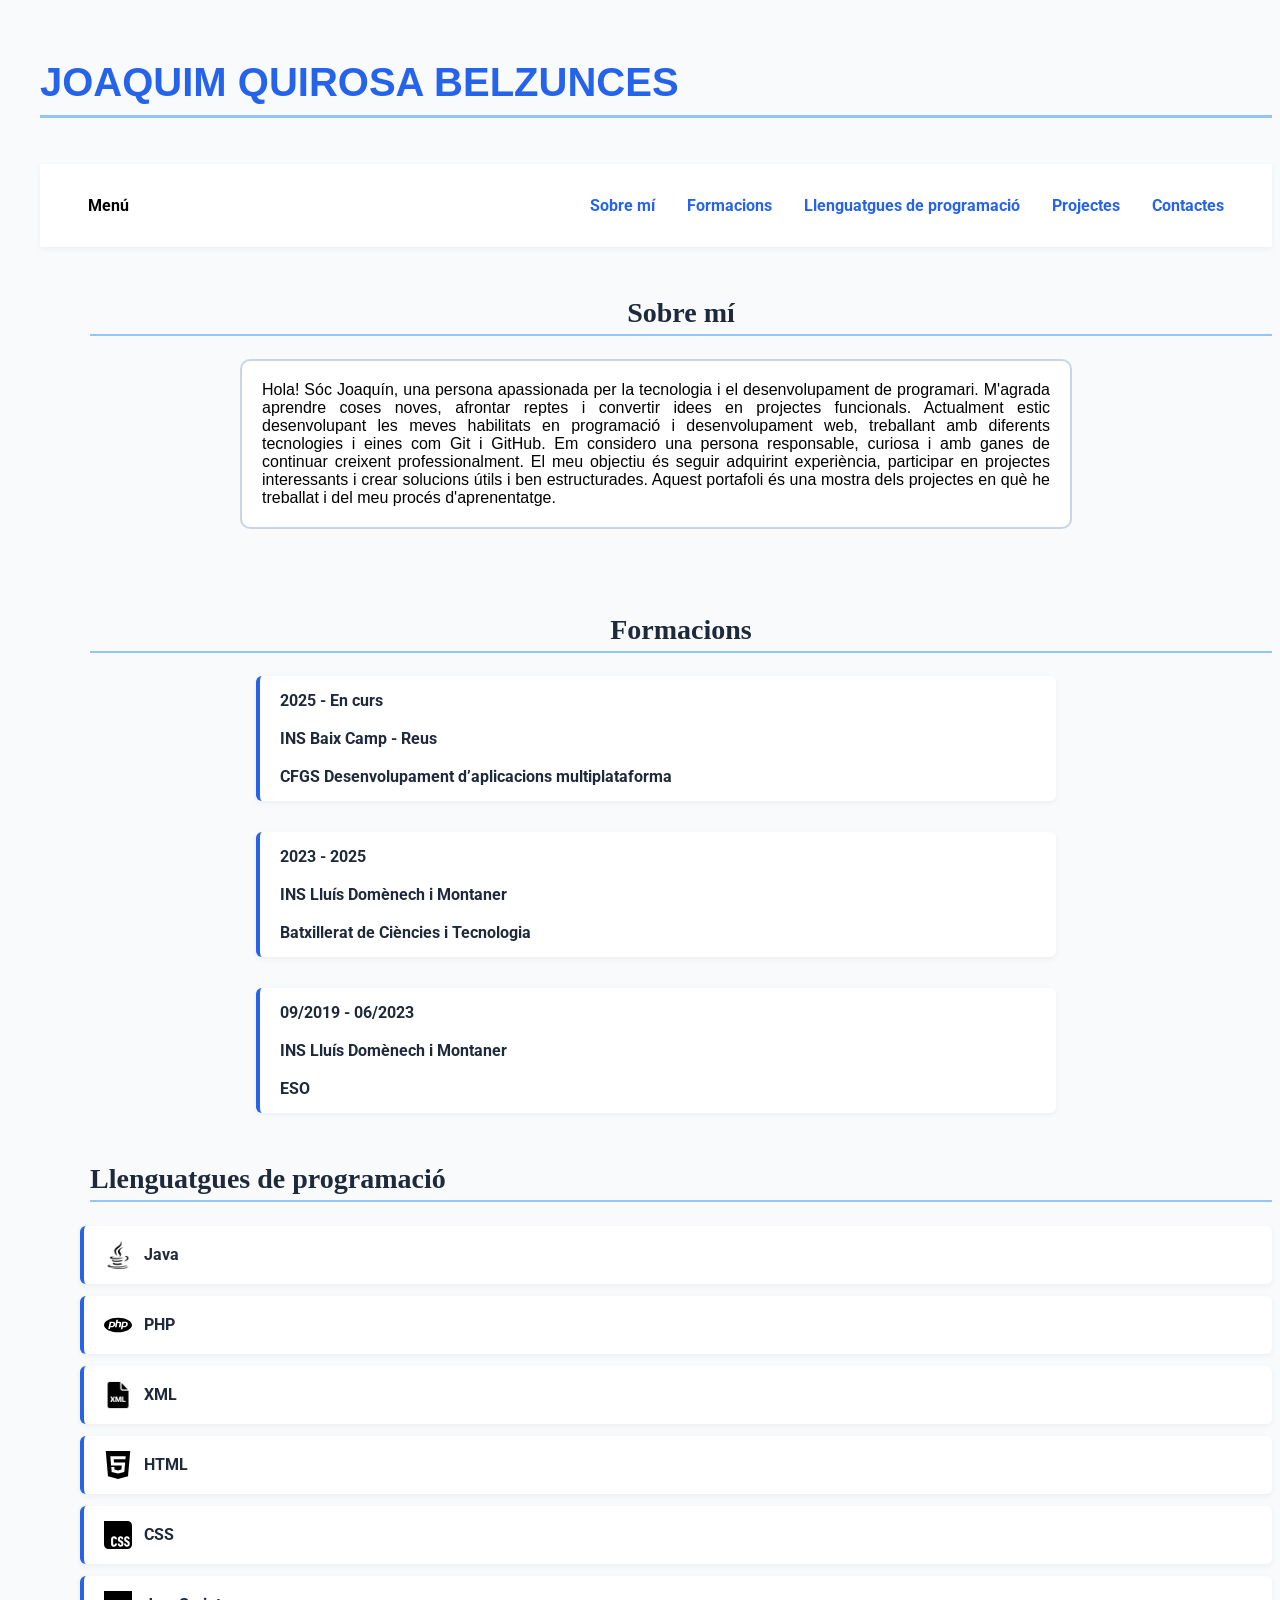
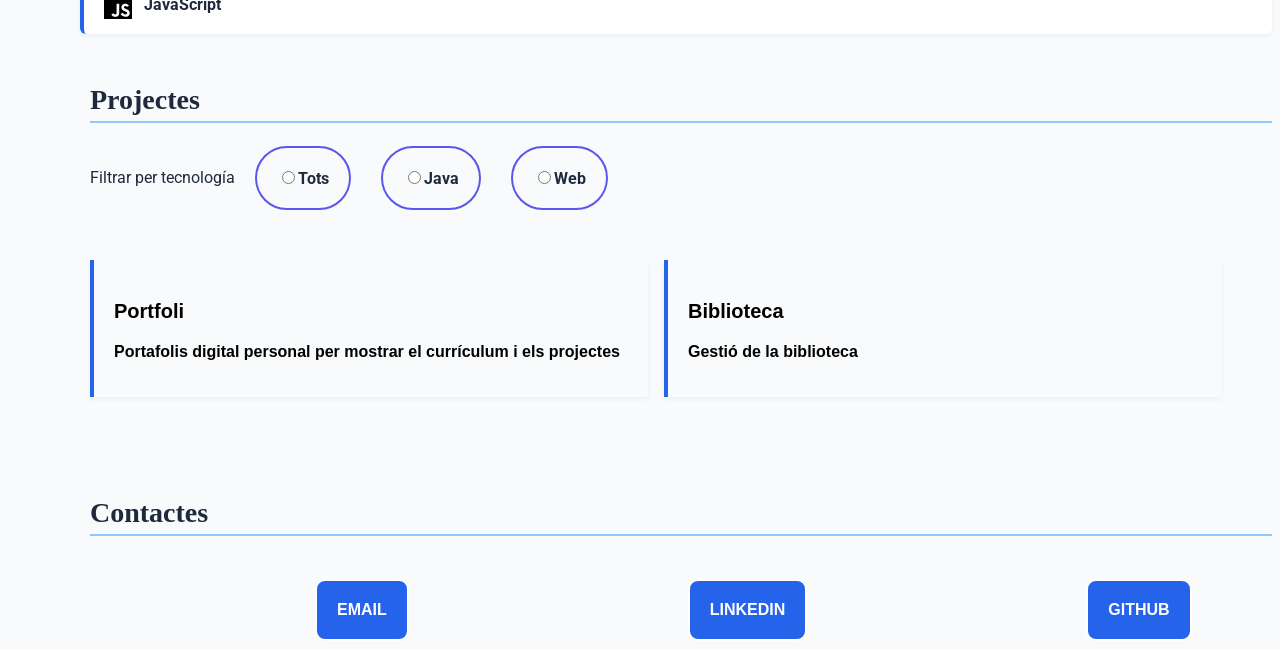
<file: index.html>
<!DOCTYPE html>
<html lang="en">

<head>
    <meta charset="UTF-8">
    <meta name="viewport" content="width=device-width, initial-scale=1.0">
    <title>Document</title>
    <link href="portfolio.css" rel="stylesheet">
</head>

<body>
    <h1 class="nom">Joaquim Quirosa Belzunces</h1>
    <br>
    <header class="cabecera">
        <a href="" class="menu">Menú</a>
        <nav class="intro">
            <a href="#sm">Sobre mí</a>
            <a href="#form">Formacions</a>
            <a href="#lleng">Llenguatgues de programació</a>
            <a href="#proj">Projectes</a>
            <a href="#cont">Contactes</a>
        </nav>
    </header>
    <h2 class="habilitats" id="sm">Sobre mí</h2>
    <p class="sobreMi">
        Hola! Sóc Joaquín, una persona apassionada per la tecnologia i el desenvolupament de programari.
        M'agrada aprendre coses noves, afrontar reptes i convertir idees en projectes funcionals. Actualment
        estic desenvolupant les meves habilitats en programació i desenvolupament web, treballant amb
        diferents tecnologies i eines com Git i GitHub. Em considero una persona responsable, curiosa i amb
        ganes de continuar creixent professionalment. El meu
        objectiu és seguir adquirint experiència, participar en projectes interessants i crear solucions útils i
        ben estructurades. Aquest portafoli és una mostra dels projectes en què he treballat i del meu procés
        d'aprenentatge.
    </p>
    <br>
    <h2 class="formacions" id="form">Formacions</h2>
    <ol class="titulsF">
        <li>2025 - En curs<br>
            <br>
            INS Baix Camp - Reus<br>
            <br>
            CFGS Desenvolupament d’aplicacions multiplataforma
        </li>
        <br>
        <li>2023 - 2025<br>
            <br>
            INS Lluís Domènech i Montaner<br>
            <br>
            Batxillerat de Ciències i Tecnologia
        </li>
        <br>
        <li>09/2019 - 06/2023<br>
            <br>
            INS Lluís Domènech i Montaner<br>
            <br>
            ESO
        </li>
    </ol>
    <h2 class="llenguatguePro" id="lleng">Llenguatgues de programació</h2>
    <ol class="llenguatgues">
        <li><img src="iconos/java-logo.png">Java</li>
        <li><img src="iconos/php.svg">PHP</li>
        <li><img src="iconos/file.png">XML</li>
        <li><img src="iconos/html5.svg">HTML</li>
        <li><img src="iconos/css.svg">CSS</li>
        <li><img src="iconos/javascript.svg">JavaScript</li>
    </ol>

    <h2 id="proj">Projectes</h2>
    <div class="filtres">
        <p>Filtrar per tecnología</p>
        <label><input type="radio" name="filtre" id="tots">Tots</label>
        <label><input type="radio" name="filtre" id="jv">Java</label>
        <label><input type="radio" name="filtre" id="web">Web</label>
    </div>
    <div class="projecte">
        <div class="pj web">
            <a href="https://github.com/joaquinquirosa-DAM/joaquimquirosa.github.io.git">
                <h3 class="projecte1">Portfoli</h3>
                <p class="descripcio">Portafolis digital personal per mostrar el currículum i els projectes</p>
            </a>
        </div>
        <div class="pj jv">
            <a href="https://github.com/stageddat/biblioteca.git">
                <h3 class="projecte1">Biblioteca</h3>
                <p class="descripcio">Gestió de la biblioteca</p>
            </a>
        </div>
    </div>

    <h2 id="cont">Contactes</h2>
    <a class="contectes" href="mailto:j.joaquimxd@gmail.com">email</a>
    <a class="contectes"
        href="https://www.linkedin.com/public-profile/settings/?trk=d_flagship3_profile_self_view_public_profile&lipi=urn%3Ali%3Apage%3Ad_flagship3_profile_view_base%3BL5nrGqKxTdOtf9VwnMfdXw%3D%3D">linkedin</a>
    <a class="contectes" href="https://github.com/joaquinquirosa-DAM">github</a>
</body>

</html>
</file>
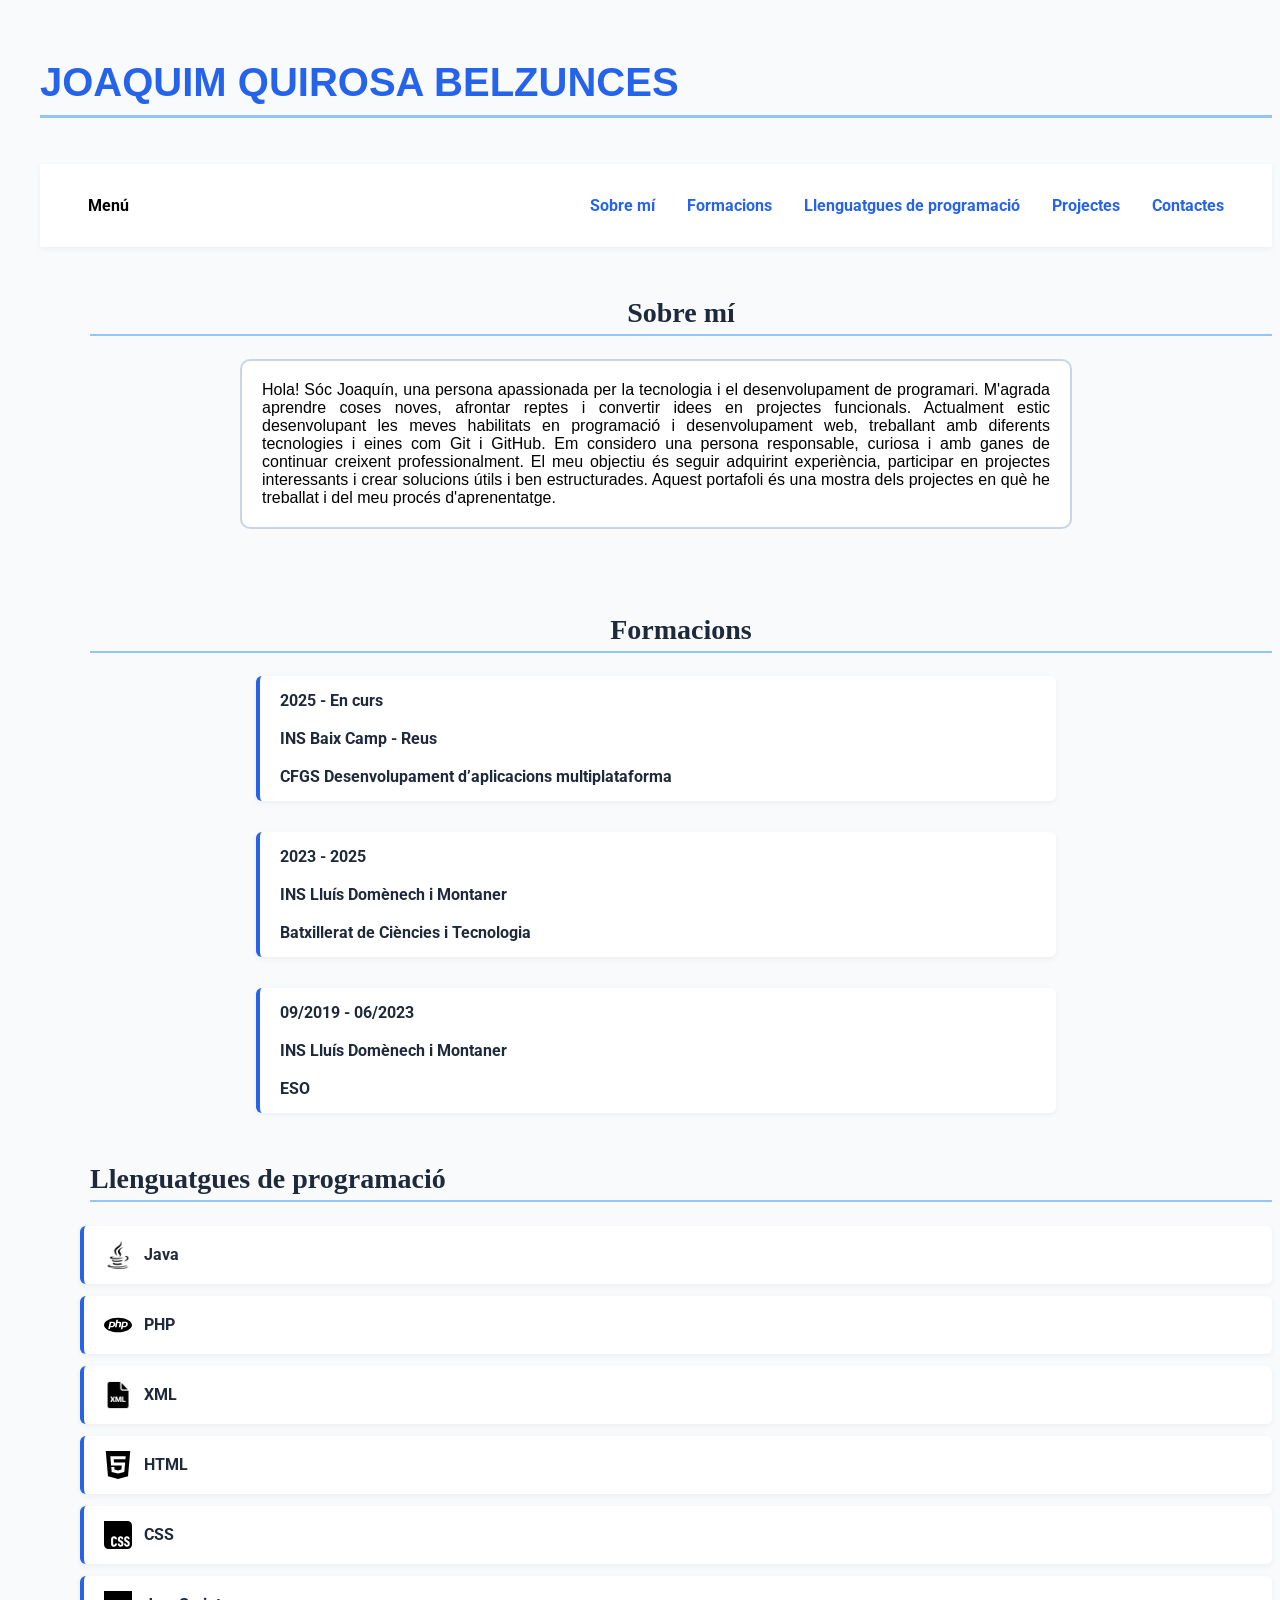
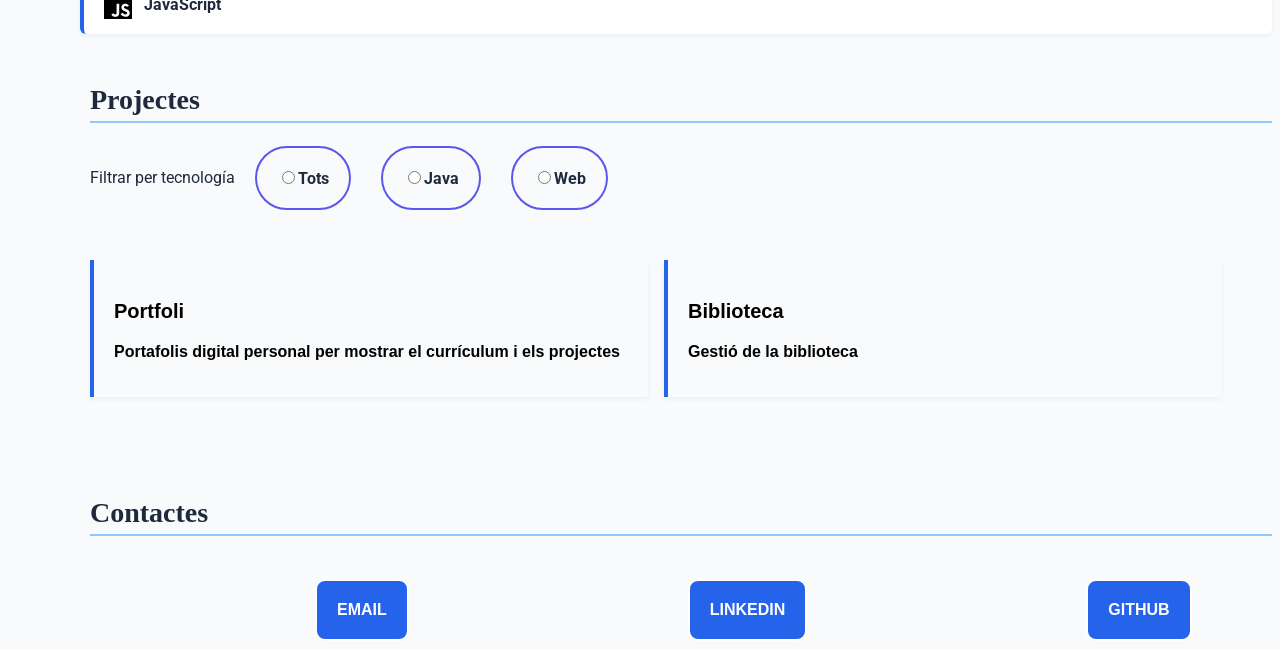
<file: portfolio.html>
<!DOCTYPE html>
<html lang="en">

<head>
    <meta charset="UTF-8">
    <meta name="viewport" content="width=device-width, initial-scale=1.0">
    <title>Document</title>
    <link href="portfolio.css" rel="stylesheet">
</head>

<body>
    <h1 class="nom">Joaquim Quirosa Belzunces</h1>
    <br>
    <header class="cabecera">
        <a href="" class="menu">Menú</a>
        <nav class="intro">
            <a href="#sm">Sobre mí</a>
            <a href="#form">Formacions</a>
            <a href="#lleng">Llenguatgues de programació</a>
            <a href="#proj">Projectes</a>
            <a href="#cont">Contactes</a>
        </nav>
    </header>
    <h2 class="habilitats" id="sm">Sobre mí</h2>
    <p class="sobreMi">
        Hola! Sóc Joaquín, una persona apassionada per la tecnologia i el desenvolupament de programari.
        M'agrada aprendre coses noves, afrontar reptes i convertir idees en projectes funcionals. Actualment
        estic desenvolupant les meves habilitats en programació i desenvolupament web, treballant amb
        diferents tecnologies i eines com Git i GitHub. Em considero una persona responsable, curiosa i amb
        ganes de continuar creixent professionalment. El meu
        objectiu és seguir adquirint experiència, participar en projectes interessants i crear solucions útils i
        ben estructurades. Aquest portafoli és una mostra dels projectes en què he treballat i del meu procés
        d'aprenentatge.
    </p>
    <br>
    <h2 class="formacions" id="form">Formacions</h2>
    <ol class="titulsF">
        <li>2025 - En curs<br>
            <br>
            INS Baix Camp - Reus<br>
            <br>
            CFGS Desenvolupament d’aplicacions multiplataforma
        </li>
        <br>
        <li>2023 - 2025<br>
            <br>
            INS Lluís Domènech i Montaner<br>
            <br>
            Batxillerat de Ciències i Tecnologia
        </li>
        <br>
        <li>09/2019 - 06/2023<br>
            <br>
            INS Lluís Domènech i Montaner<br>
            <br>
            ESO
        </li>
    </ol>
    <h2 class="llenguatguePro" id="lleng">Llenguatgues de programació</h2>
    <ol class="llenguatgues">
        <li><img src="iconos/java-logo.png">Java</li>
        <li><img src="iconos/php.svg">PHP</li>
        <li><img src="iconos/file.png">XML</li>
        <li><img src="iconos/html5.svg">HTML</li>
        <li><img src="iconos/css.svg">CSS</li>
        <li><img src="iconos/javascript.svg">JavaScript</li>
    </ol>

    <h2 id="proj">Projectes</h2>
    <div class="filtres">
        <p>Filtrar per tecnología</p>
        <label><input type="radio" name="filtre" id="tots">Tots</label>
        <label><input type="radio" name="filtre" id="jv">Java</label>
        <label><input type="radio" name="filtre" id="web">Web</label>
    </div>
    <div class="projecte">
        <div class="pj web">
            <a href="https://github.com/joaquinquirosa-DAM/joaquimquirosa.github.io.git">
                <h3 class="projecte1">Portfoli</h3>
                <p class="descripcio">Portafolis digital personal per mostrar el currículum i els projectes</p>
            </a>
        </div>
        <div class="pj jv">
            <a href="https://github.com/stageddat/biblioteca.git">
                <h3 class="projecte1">Biblioteca</h3>
                <p class="descripcio">Gestió de la biblioteca</p>
            </a>
        </div>
    </div>

    <h2 id="cont">Contactes</h2>
    <a class="contectes" href="mailto:j.joaquimxd@gmail.com">email</a>
    <a class="contectes"
        href="https://www.linkedin.com/public-profile/settings/?trk=d_flagship3_profile_self_view_public_profile&lipi=urn%3Ali%3Apage%3Ad_flagship3_profile_view_base%3BL5nrGqKxTdOtf9VwnMfdXw%3D%3D">linkedin</a>
    <a class="contectes" href="https://github.com/joaquinquirosa-DAM">github</a>
</body>

</html>
</file>
<file: portfolio.css>
@font-face {
    font-family: "Roboto";
    src: url("fonts/Roboto/Roboto-VariableFont_wdth\,wght.ttf") format("trueType");
}

body{
    text-align: left;
    margin-top: 60px; 
    margin-left: 40px;
    background-color: #F8FAFC;
    color: #1E293B;
    font-family: "Roboto", sans-serif;
    font-size: 1rem;
}

h1{
    font-size: 2.5rem;
}

.nom{
    color: #2563EB;
    font-family: sans-serif;
    text-transform: uppercase;
    border-bottom: 3px solid #93C5FD;
    padding-bottom: 10px;
}
.menu{
    font-weight: bold;
}

.cabecera{
    position: sticky;
    top:0;
    display: flex;
    align-items: center;
    justify-content: space-between;
    gap: 1rem;
    background-color: white;
    box-shadow: 0 2px 6px rgba(0, 0, 0, 0.05);
    padding: 2rem 3rem;
}

.intro{
    display: flex;
    gap: 2rem;
}

.intro a{
    color: #2563EB;
    font-weight: bold;
}

.intro a:hover{
    color: #1E293B;
    text-decoration: underline;
}


h2{
    font-family: serifsans-;
    margin-top: 50px;
    margin-left: 50px;
    color: #1e293b;
    font-size: 1.75rem;
    border-bottom: 2px solid #93C5FD;
    padding-bottom: 5px;
}

h3{
    font-size: 1.25rem;
}

.habilitats{
    text-align: center;
}

.sobreMi{
    border: 2px solid #CBD5E1;
    background-color: white;
    padding: 20px;
    border-radius: 10px;
    margin-left: 200px;
    margin-right: 200px;
    text-align: justify;
    font-family:'Poppins', sans-serif;
    color: black
}

.formacions{
    text-align: center;
}

.titulsF{
    list-style-type: none;
    max-width: 800px;
    margin: 0 auto;
    padding: 0;
}

.titulsF li{
    font-weight: bold;
    background-color: white;
    border-left: 4px solid #2563EB;
    padding: 15px 20px;
    margin-bottom: 12px;
    border-radius: 6px;
    box-shadow: 0 2px 6px rgba(0, 0, 0, 0.05);
}

.llenguatgues li{
    list-style-type: none;
    font-weight: bold;
    background-color: white;
    border-left: 4px solid #2563EB;
    padding: 15px 20px;
    margin-bottom: 12px;
    border-radius: 6px;
    box-shadow: 0 2px 6px rgba(0, 0, 0, 0.05);
    display: flex;
    align-items: center;
    gap: 12px;
}

.llenguatgues img{
    width: 28px;
    height: 28px;
    object-fit: contain;
}

.contectes {
    display: inline-block;
    text-transform: uppercase;
    text-decoration: none;
    font-family: Arial, Helvetica, sans-serif;
    font-weight: bold;
    color: white;
    background-color: #2563eb;
    border: 2px solid;
    border-radius: 10px;
    padding: 20px;
    margin-top: 20px;
    margin-left: 275px;
}

.filtres{
    border: none;
    padding: 0;
    display: flex;
    flex-wrap: wrap;
    align-items: center;
    gap: 10px;
    margin-left: 40px;
}

.filtres label{
    margin-right: 20px;
    cursor: pointer;
    padding: 20px;
    border: 2px solid rgb(88, 88, 233);
    border-radius: 99px;
    font-weight: bold;
}

.filtres p{
    margin: 10px;
}

.filtres label:has(input:checked){
    background: rgb(88, 88, 233);
}


body:has(#web:checked) .pj:not(.web), 
body:has(#jv:checked) .pj:not(.jv){
    display: none;
}


.projecte{
    display: flex;
    gap: 16px;
    padding: 50px;   
}

.pj{
    flex: 1;
    padding: 20px;
    box-shadow: 0 2px 6px rgba(0, 0, 0, 0.05);
    border-left: 4px solid #2563EB;
    font-family: Arial, Helvetica, sans-serif;
    font-weight: bold;
}


a{
    text-decoration: none;
    color: black;
}
</file>
